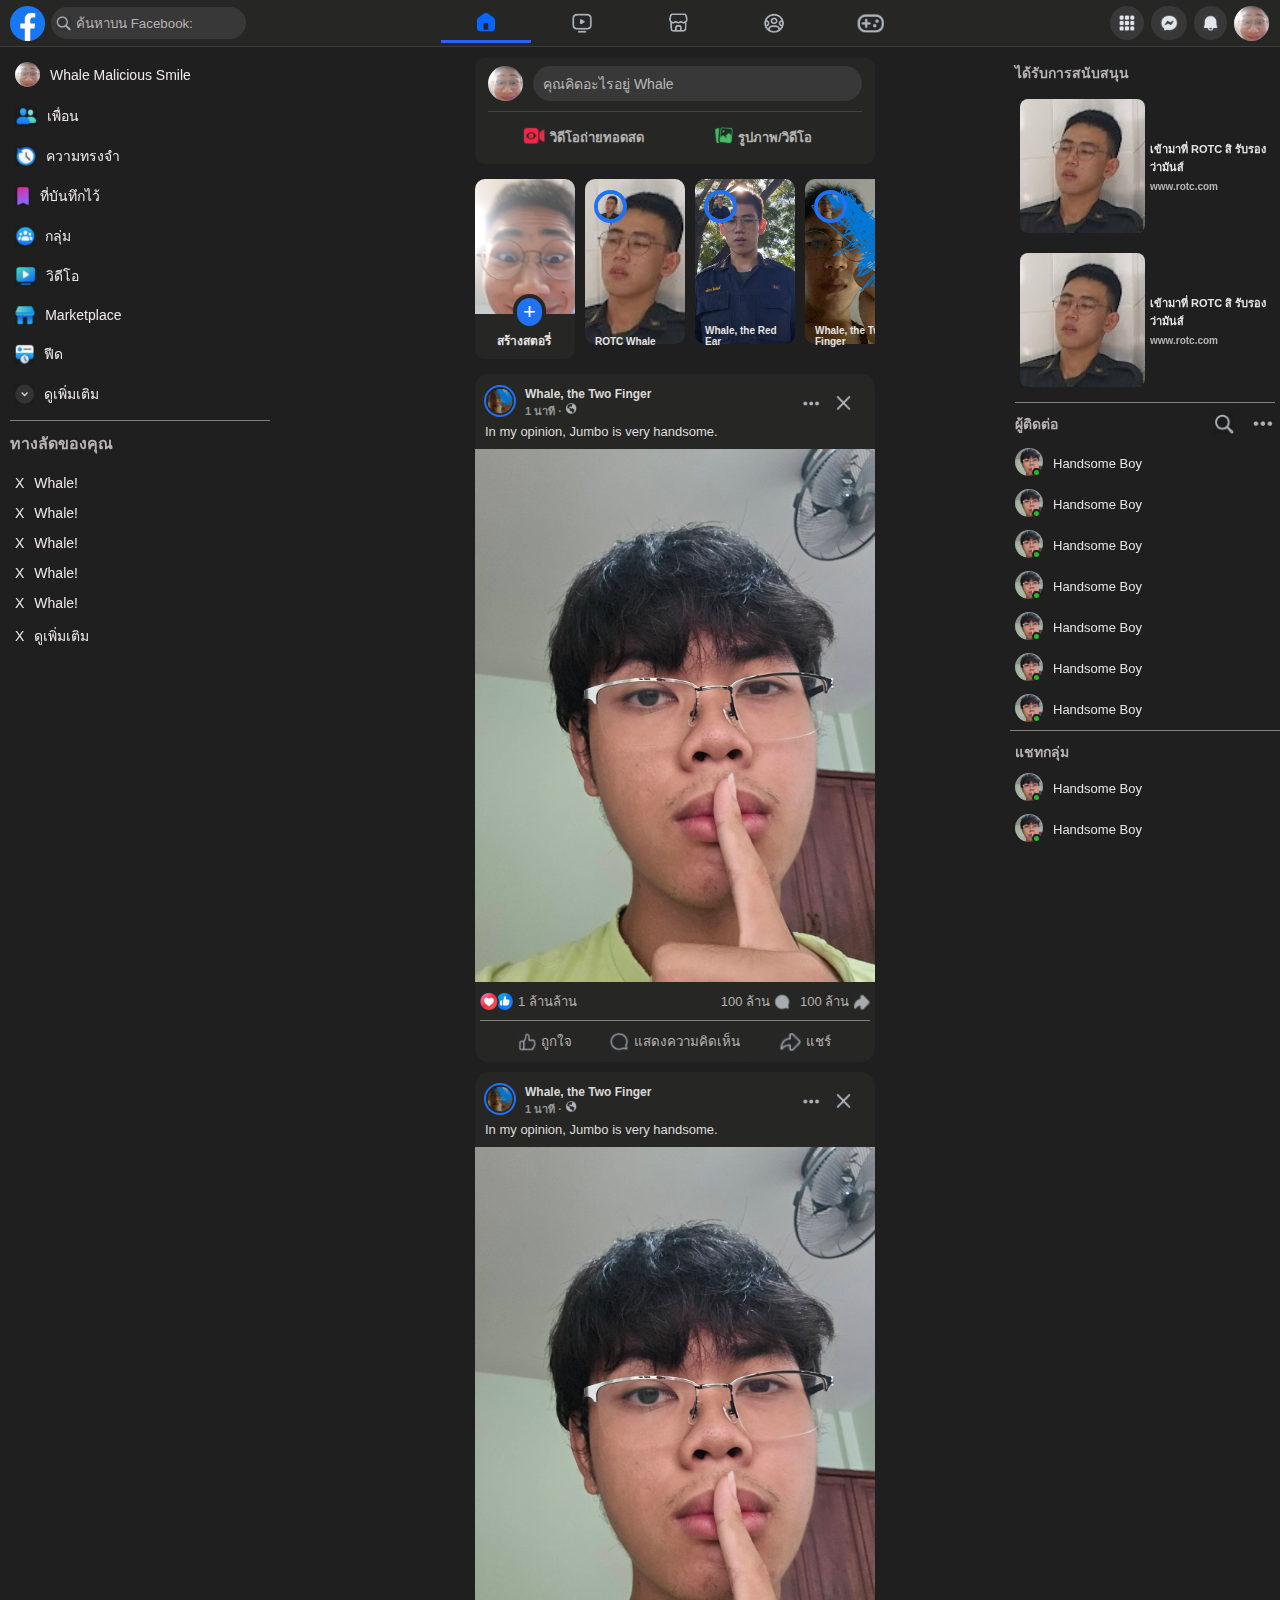
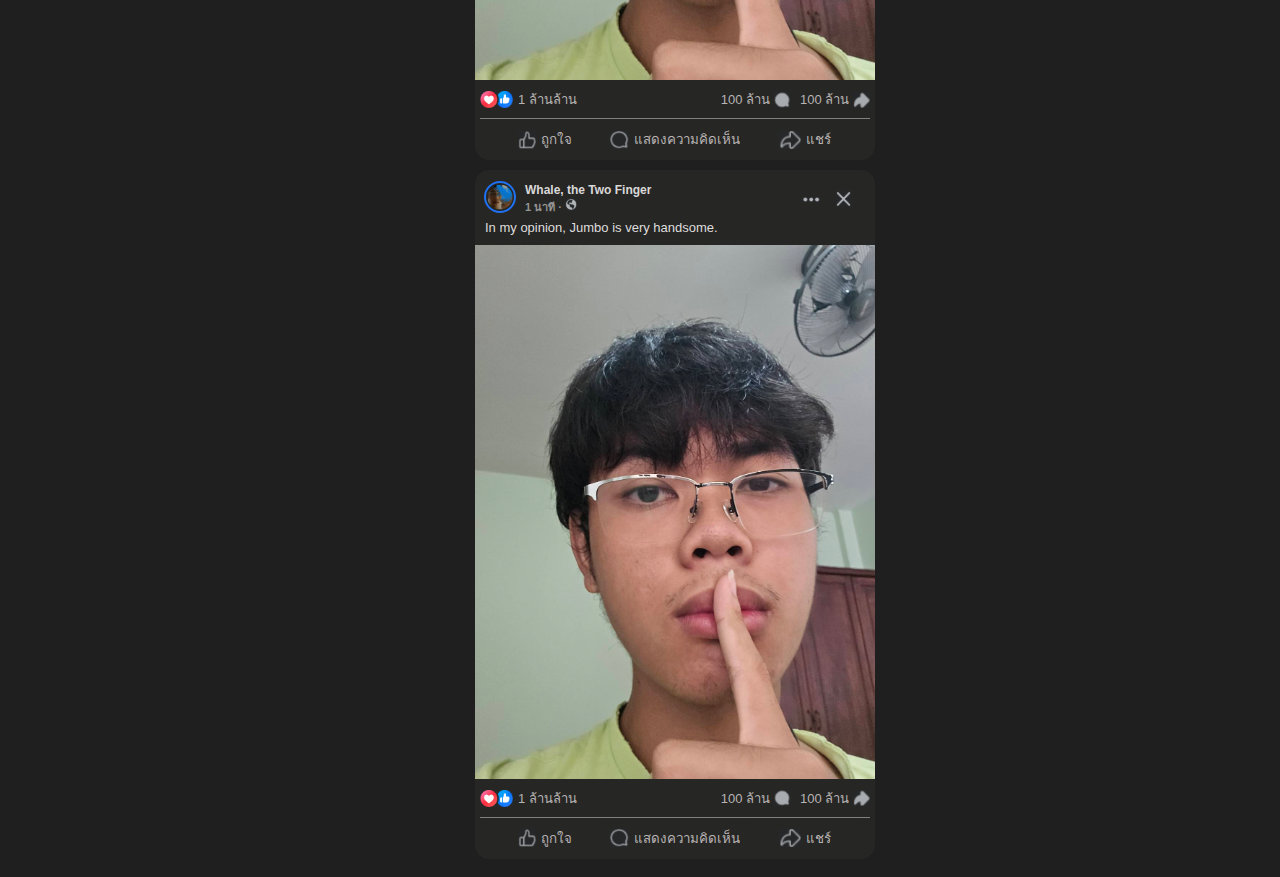
<file: Index.html>
<!DOCTYPE html>
<html>
    <head>
        <title>Facebook Clone</title>
        <meta name="description" content="facebook html, css">
        <meta name="author" content="minyulite">
        <meta name="keyword" content="Facebook Clone">
        <meta name="viewport" content="width=device-width, initial-scale=1.0">

        <link rel="stylesheet" type="text/css" href="css/header.css">
        <link rel="stylesheet" type="text/css" href="css/general.css">
        <link rel="stylesheet" type="text/css" href="css/sidebar.css">
        <link rel="stylesheet" type="text/css" href="css/content.css">
        <link rel="stylesheet" type="text/css" href="css/right-sidebar.css">
    </head>

    <body>
        <header class="header">
            <div class="header-left-section">
                <img class="facebook-logo" src="Img/Logo/Facebook_Logo_(2019).png"/>
                <div>
                    <img src="Img/Icon/search.png">
                    <input class="search-bar" type="text" placeholder="ค้นหาบน Facebook:">
                </div>
            </div>

            <div class="header-middle-section">
               <div class="home-page"><img src="Img/Icon/home.png"></div>
               <div><img src="Img/Icon/reel.png"></div>
               <div><img src="Img/Icon/market.png"></div>
               <div><img src="Img/Icon/group.png"></div>
               <div><img src="Img/Icon/game.png"></div>
            </div>

            <div class="header-right-section">
                <button><img src="Img/Icon/apps.png"></button>
                <button><img src="Img/Icon/message.png"></button>
                <button><img src="Img/Icon/notification.png"></button>
                <img class="profile-picture" src="Img/Profile/Whale_malicious_smile.jpg"/>
            </div>
        </header>

        <nav class="sidebar">
            <div class="top-section-sidebar">
                <div class="sidebar-link">
                    <img class="sidebar-link-logo sidebar-profile-picture" src="Img/Profile/Whale_malicious_smile.jpg">
                    <div>Whale Malicious Smile</div>
                </div>
                <div class="sidebar-link">
                    <img class="sidebar-link-logo" src="Img/Icon/friends.png">
                    <div>เพื่อน</div>
                </div>
                <div class="sidebar-link">
                    <img class="sidebar-link-logo" src="Img/Icon/memory.png">
                    <div>ความทรงจำ</div>
                </div>
                <div class="sidebar-link">
                    <img class="sidebar-link-logo" src="Img/Icon/saved.png">
                    <div>ที่บันทึกไว้</div>
                </div>
                <div class="sidebar-link">
                    <img class="sidebar-link-logo" src="Img/Icon/group_color.png">
                    <div>กลุ่ม</div>
                </div>
                <div class="sidebar-link">
                    <img class="sidebar-link-logo" src="Img/Icon/video.png">
                    <div>วิดีโอ</div>
                </div>
                <div class="sidebar-link">
                    <img class="sidebar-link-logo" src="Img/Icon/marketplace.png">
                    <div>Marketplace</div>
                </div>
                <div class="sidebar-link">
                    <img class="sidebar-link-logo" src="Img/Icon/feeds.png">
                    <div>ฟีด</div>
                </div>
                <div class="sidebar-link">
                    <img class="sidebar-link-logo" src="Img/Icon/addition.png">
                    <div>ดูเพิ่มเติม</div>
                </div>                
            </div>

            <div class="bottom-section-sidebar">
                <div class="sidebar-topic">
                    ทางลัดของคุณ
                    <div>แก้ไข</div>
                </div>
                <div class="sidebar-link">
                    <div class="sidebar-link-logo">X</div>
                    <div>Whale!</div>
                </div>
                <div class="sidebar-link">
                    <div class="sidebar-link-logo">X</div>
                    <div>Whale!</div>
                </div>
                <div class="sidebar-link">
                    <div class="sidebar-link-logo">X</div>
                    <div>Whale!</div>
                </div>
                <div class="sidebar-link">
                    <div class="sidebar-link-logo">X</div>
                    <div>Whale!</div>
                </div>
                <div class="sidebar-link">
                    <div class="sidebar-link-logo">X</div>
                    <div>Whale!</div>
                </div>
                <div class="sidebar-link">
                    <div class="sidebar-link-logo">X</div>
                    <div>ดูเพิ่มเติม</div>
                </div>
            </div>
        </nav>

        <main>
            <div class="post">
                <div class="post-top">
                    <img class="profile-picture" src="Img/Profile/Whale_malicious_smile.jpg">
                    <input type="text" class="post-textarea" placeholder="คุณคิดอะไรอยู่ Whale">
                </div>
                <div class="post-bottom">
                    <div class="post-bottom-left">
                        <img src="Img/Icon/live.png">
                        <div>วิดีโอถ่ายทอดสด</div>
                    </div>
                    <div class="post-bottom-right">
                        <img src="Img/Icon/picture_video.png">
                        <div>รูปภาพ/วิดีโอ</div>
                    </div>
                </div>
            </div>
            <div class="stories">
                <div class="my-story">
                    <img class="story-picture" src="Img/Profile/Whale_malicious_smile.jpg">
                    <div class="my-story-background"></div>
                    <div class="create-story-text">สร้างสตอรี่</div>
                    <button class="add-my-story">+</button>
                    <!-- <img class="story-profile-picture" src="Img/Profile/Whale_malicious_smile.jpg"> -->
                </div>
                <div class="story">
                    <img class="story-picture" src="Img/Profile/Whale_mutual_friend.jpg">
                    <img class="story-profile-picture" src="Img/Profile/Whale_mutual_friend.jpg">
                    <div class="story-username">ROTC Whale</div>
                </div>
                <div class="story">
                    <img class="story-picture" src="Img/Profile/Whale_red_ear.jpg">
                    <img class="story-profile-picture" src="Img/Profile/Whale_red_ear.jpg">
                    <div class="story-username">Whale, the Red Ear</div>
                </div>
                <div class="story">
                    <img class="story-picture" src="Img/Profile/Whale_middle.jpg">
                    <img class="story-profile-picture" src="Img/Profile/Whale_middle.jpg">
                    <div class="story-username">Whale, the Two Finger</div>
                </div>
            </div>
            <div class="contents">
                <div class="content">
                    <div class="content-top">
                        <img class="content-profile-picture" src="Img/Profile/Whale_middle.jpg">
                        <div class="content-username">Whale, the Two Finger</div>
                        <div class="content-time-duration">1 นาที &middot; <img src="Img/Icon/public.png"></div>
                        <button class="content-post-setting-button"><img class="content-post-setting-image" src="Img/Icon/post_setting.png"></button>
                        <button class="content-delete-button"><img class="content-delete-image" src="Img/Icon/delete.png"></button>
                    </div>
                    <div class="content-middle">
                        <div class="content-text">In my opinion, Jumbo is very handsome.</div>
                        <img class="content-image" src="Img/Profile/handsome_boy.jpg">
                        <div class="content-like-section">
                            <div class="content-like-left-section">
                                <img class="content-like-image" src="Img/Icon/like.png">
                                <div>1 ล้านล้าน</div>
                            </div>
                            <div class="content-like-right-section">
                                <div class="content-like-right-section-sub">
                                    <div>100 ล้าน</div>
                                    <img class="content-comment-image" src="Img/Icon/comment.png">
                                </div>
                                <div class="content-like-right-section-sub">
                                    <div>100 ล้าน</div>
                                    <img class="content-comment-image" src="Img/Icon/share.png">
                                </div>
                            </div>
                        </div>
                    </div>
                    <div class="content-bottom">
                        <button><img src="Img/Icon/like_button.png"><div>ถูกใจ</div></button>
                        <button><img src="Img/Icon/comment_button.png"><div>แสดงความคิดเห็น</div></button>
                        <button><img src="Img/Icon/share_button.png"><div>แชร์</div></button>                        
                    </div>
                </div>

                <div class="content">
                    <div class="content-top">
                        <img class="content-profile-picture" src="Img/Profile/Whale_middle.jpg">
                        <div class="content-username">Whale, the Two Finger</div>
                        <div class="content-time-duration">1 นาที &middot; <img src="Img/Icon/public.png"></div>
                        <button class="content-post-setting-button"><img class="content-post-setting-image" src="Img/Icon/post_setting.png"></button>
                        <button class="content-delete-button"><img class="content-delete-image" src="Img/Icon/delete.png"></button>
                    </div>
                    <div class="content-middle">
                        <div class="content-text">In my opinion, Jumbo is very handsome.</div>
                        <img class="content-image" src="Img/Profile/handsome_boy.jpg">
                        <div class="content-like-section">
                            <div class="content-like-left-section">
                                <img class="content-like-image" src="Img/Icon/like.png">
                                <div>1 ล้านล้าน</div>
                            </div>
                            <div class="content-like-right-section">
                                <div class="content-like-right-section-sub">
                                    <div>100 ล้าน</div>
                                    <img class="content-comment-image" src="Img/Icon/comment.png">
                                </div>
                                <div class="content-like-right-section-sub">
                                    <div>100 ล้าน</div>
                                    <img class="content-comment-image" src="Img/Icon/share.png">
                                </div>
                            </div>
                        </div>
                    </div>
                    <div class="content-bottom">
                        <button><img src="Img/Icon/like_button.png"><div>ถูกใจ</div></button>
                        <button><img src="Img/Icon/comment_button.png"><div>แสดงความคิดเห็น</div></button>
                        <button><img src="Img/Icon/share_button.png"><div>แชร์</div></button>                        
                    </div>
                </div>

                <div class="content">
                    <div class="content-top">
                        <img class="content-profile-picture" src="Img/Profile/Whale_middle.jpg">
                        <div class="content-username">Whale, the Two Finger</div>
                        <div class="content-time-duration">1 นาที &middot; <img src="Img/Icon/public.png"></div>
                        <button class="content-post-setting-button"><img class="content-post-setting-image" src="Img/Icon/post_setting.png"></button>
                        <button class="content-delete-button"><img class="content-delete-image" src="Img/Icon/delete.png"></button>
                    </div>
                    <div class="content-middle">
                        <div class="content-text">In my opinion, Jumbo is very handsome.</div>
                        <img class="content-image" src="Img/Profile/handsome_boy.jpg">
                        <div class="content-like-section">
                            <div class="content-like-left-section">
                                <img class="content-like-image" src="Img/Icon/like.png">
                                <div>1 ล้านล้าน</div>
                            </div>
                            <div class="content-like-right-section">
                                <div class="content-like-right-section-sub">
                                    <div>100 ล้าน</div>
                                    <img class="content-comment-image" src="Img/Icon/comment.png">
                                </div>
                                <div class="content-like-right-section-sub">
                                    <div>100 ล้าน</div>
                                    <img class="content-comment-image" src="Img/Icon/share.png">
                                </div>
                            </div>
                        </div>
                    </div>
                    <div class="content-bottom">
                        <button><img src="Img/Icon/like_button.png"><div>ถูกใจ</div></button>
                        <button><img src="Img/Icon/comment_button.png"><div>แสดงความคิดเห็น</div></button>
                        <button><img src="Img/Icon/share_button.png"><div>แชร์</div></button>                        
                    </div>
                </div>
            </div>
        </main>

        <nav class="right-sidebar">
            <div class="right-sidebar-ads-section">
                <div class="right-sidebar-support-text">ได้รับการสนับสนุน</div>
                <div class="right-sidebar-ads">
                    <img src="Img/Profile/Whale_mutual_friend.jpg">
                    <div class="group-ads-text">
                        <div class="ads-text">เข้ามาที่ ROTC สิ รับรองว่ามันส์</div>
                        <div class="ads-website">www.rotc.com</div>
                    </div>
                </div>
                <div class="right-sidebar-ads">
                    <img src="Img/Profile/Whale_mutual_friend.jpg">
                    <div class="group-ads-text">
                        <div class="ads-text">เข้ามาที่ ROTC สิ รับรองว่ามันส์</div>
                        <div class="ads-website">www.rotc.com</div>
                    </div>
                </div>
            </div>
            <div class="right-sidebar-friends">
                <div class="right-sidebar-friends-text">
                    <div>ผู้ติดต่อ</div>
                    <div class="right-sidebar-friends-image">
                        <button class="right-sidebar-search-2-button"><img class="right-sidebar-search-2-image" src="Img/Icon/search_2.png"></button>
                        <button class="right-sidebar-post-setting-2-button"><img class="right-sidebar-post-setting-2-image" src="Img/Icon/post_setting_2.png"></button>
                    </div>
                </div>
                <div class="friend">
                    <div class="friend-profile-picture">
                        <img src="Img/Profile/handsome_boy.jpg">
                        <div class="green-circle"></div>
                    </div>
                    <div class="right-sidebar-username">Handsome Boy</div>
                </div>
                <div class="friend">
                    <div class="friend-profile-picture">
                        <img src="Img/Profile/handsome_boy.jpg">
                        <div class="green-circle"></div>
                    </div>
                    <div class="right-sidebar-username">Handsome Boy</div>
                </div>
                <div class="friend">
                    <div class="friend-profile-picture">
                        <img src="Img/Profile/handsome_boy.jpg">
                        <div class="green-circle"></div>
                    </div>
                    <div class="right-sidebar-username">Handsome Boy</div>
                </div>
                <div class="friend">
                    <div class="friend-profile-picture">
                        <img src="Img/Profile/handsome_boy.jpg">
                        <div class="green-circle"></div>
                    </div>
                    <div class="right-sidebar-username">Handsome Boy</div>
                </div>
                <div class="friend">
                    <div class="friend-profile-picture">
                        <img src="Img/Profile/handsome_boy.jpg">
                        <div class="green-circle"></div>
                    </div>
                    <div class="right-sidebar-username">Handsome Boy</div>
                </div>
                <div class="friend">
                    <div class="friend-profile-picture">
                        <img src="Img/Profile/handsome_boy.jpg">
                        <div class="green-circle"></div>
                    </div>
                    <div class="right-sidebar-username">Handsome Boy</div>
                </div>
                <div class="friend">
                    <div class="friend-profile-picture">
                        <img src="Img/Profile/handsome_boy.jpg">
                        <div class="green-circle"></div>
                    </div>
                    <div class="right-sidebar-username">Handsome Boy</div>
                </div>
            </div>
            <div class="right-sidebar-groups">
                <div class="right-sidebar-groups-text">
                    <div>แชทกลุ่ม</div>
                </div>
                <div class="group">
                    <div class="group-profile-picture">
                        <img src="Img/Profile/handsome_boy.jpg">
                        <div class="green-circle"></div>
                    </div>
                    <div class="right-sidebar-username">Handsome Boy</div>
                </div>
                <div class="group">
                    <div class="group-profile-picture">
                        <img src="Img/Profile/handsome_boy.jpg">
                        <div class="green-circle"></div>
                    </div>
                    <div class="right-sidebar-username">Handsome Boy</div>
                </div>
            </div>
        </nav>
    </body>
</html>
</file>
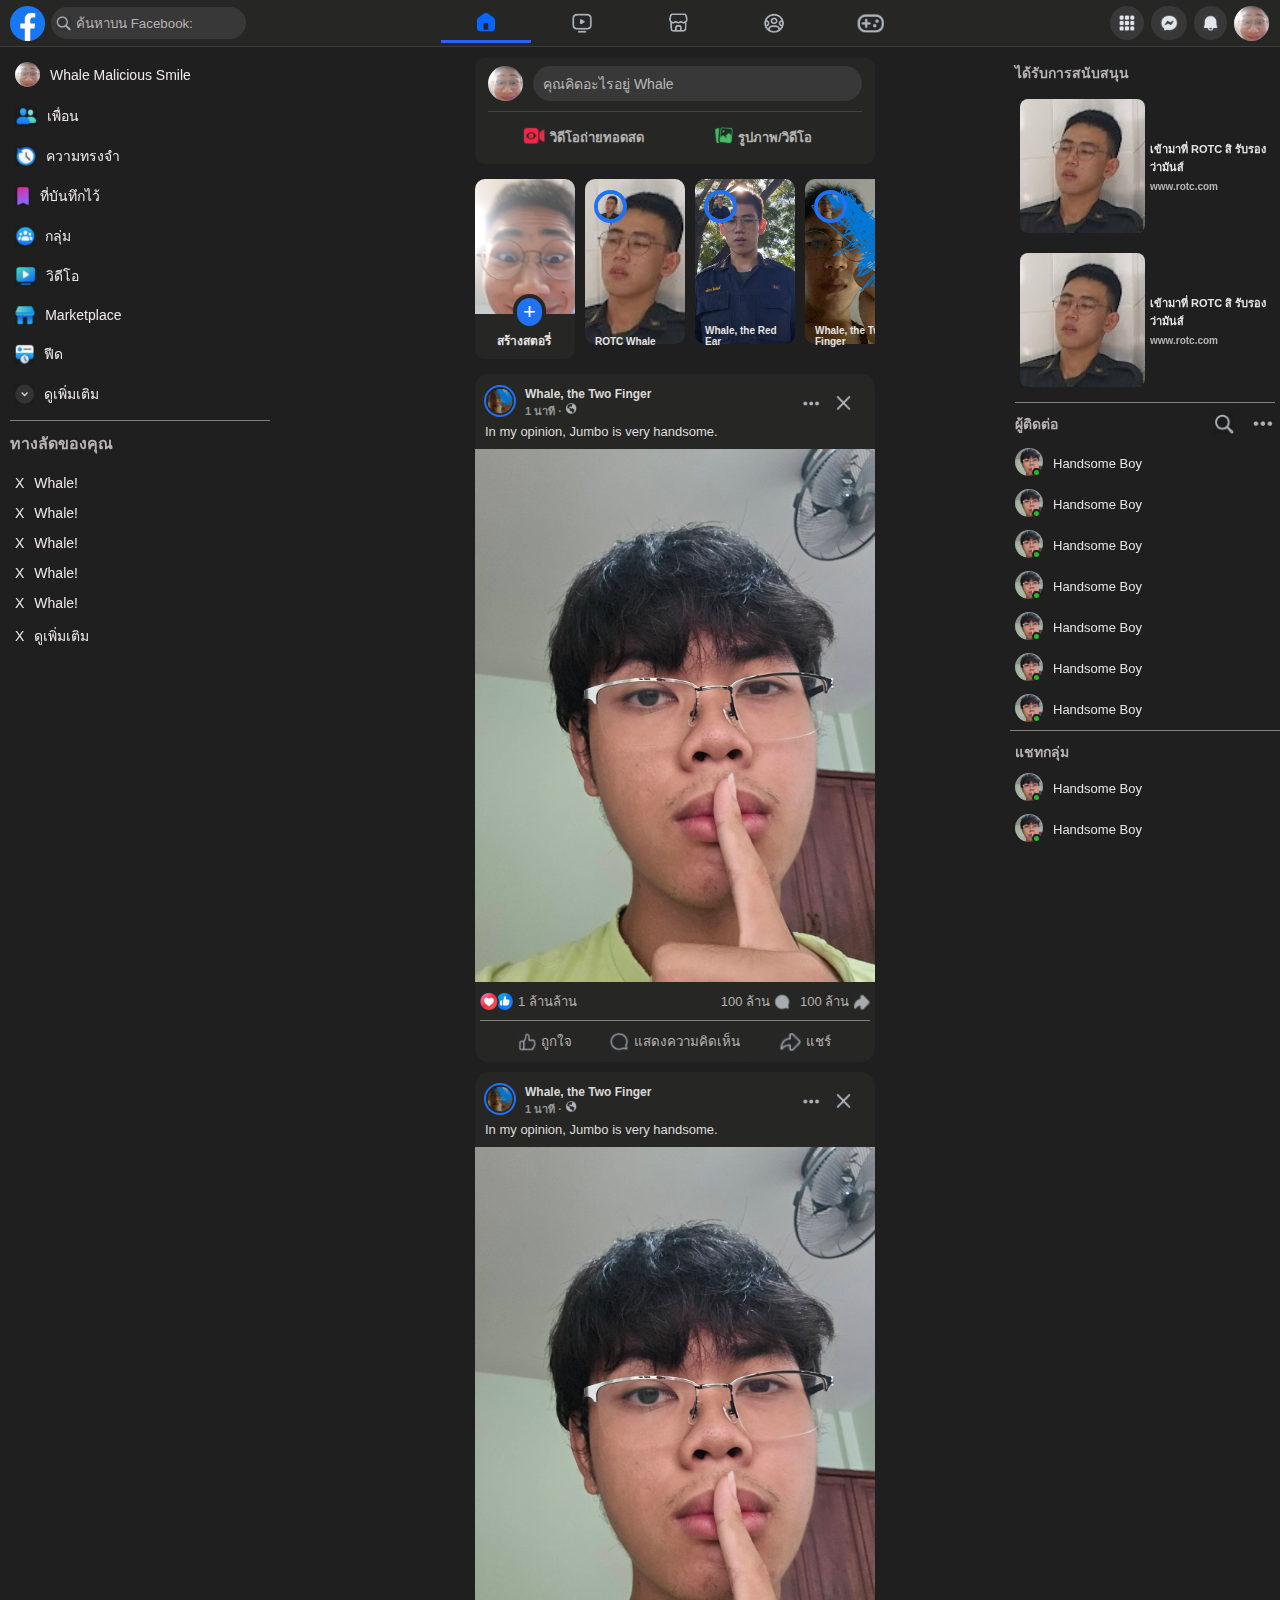
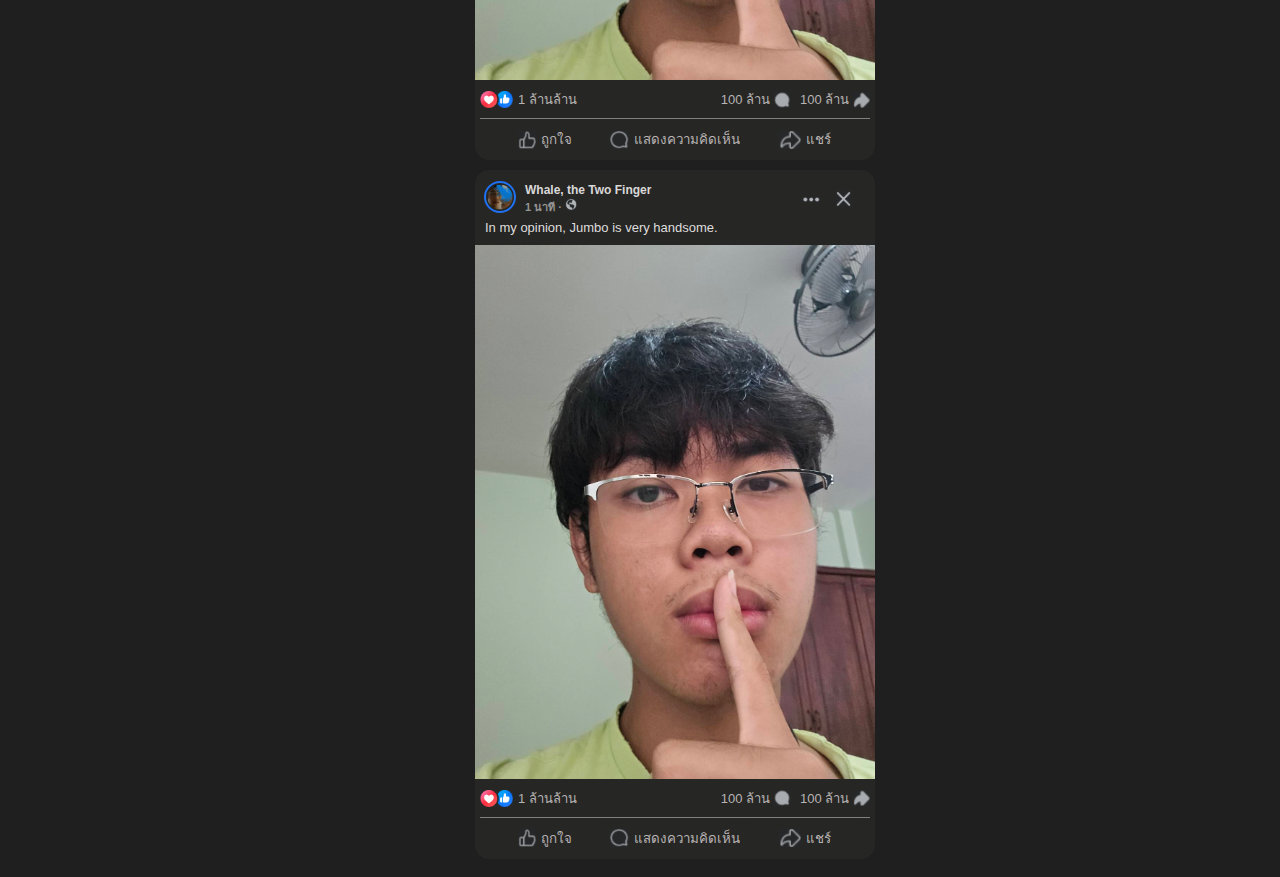
<file: index.html>
<!DOCTYPE html>
<html>
    <head>
        <title>Facebook Clone</title>
        <meta name="description" content="facebook html, css">
        <meta name="author" content="minyulite">
        <meta name="keyword" content="Facebook Clone">
        <meta name="viewport" content="width=device-width, initial-scale=1.25">
        <meta name="google-site-verification" content="m8j2HFTFI2OU3yfbB0KzSbYCcaWRMU0RnIt5TyAVNUY" />

        <link rel="stylesheet" type="text/css" href="css/header.css">
        <link rel="stylesheet" type="text/css" href="css/general.css">
        <link rel="stylesheet" type="text/css" href="css/sidebar.css">
        <link rel="stylesheet" type="text/css" href="css/content.css">
        <link rel="stylesheet" type="text/css" href="css/right-sidebar.css">
        <link rel="stylesheet" type="text/css" href="css/media-query.css">
    </head>

    <body>
        <header class="header">
            <div class="header-left-section">
                <img class="facebook-logo" src="Img/Logo/Facebook_Logo_(2019).png"/>
                <div>
                    <img src="Img/Icon/search.png">
                    <input class="search-bar" type="text" placeholder="ค้นหาบน Facebook:">
                </div>
            </div>

            <div class="header-middle-section">
               <div class="home-page"><img src="Img/Icon/home.png"></div>
               <div><img src="Img/Icon/reel.png"></div>
               <div><img src="Img/Icon/market.png"></div>
               <div><img src="Img/Icon/group.png"></div>
               <div><img src="Img/Icon/game.png"></div>
            </div>

            <div class="header-right-section">
                <button><img src="Img/Icon/apps.png"></button>
                <button><img src="Img/Icon/message.png"></button>
                <button><img src="Img/Icon/notification.png"></button>
                <img class="profile-picture" src="Img/Profile/Whale_malicious_smile.jpg"/>
            </div>
        </header>

        <nav class="sidebar">
            <div class="top-section-sidebar">
                <div class="sidebar-link">
                    <img class="sidebar-link-logo sidebar-profile-picture" src="Img/Profile/Whale_malicious_smile.jpg">
                    <div>Whale Malicious Smile</div>
                </div>
                <div class="sidebar-link">
                    <img class="sidebar-link-logo" src="Img/Icon/friends.png">
                    <div>เพื่อน</div>
                </div>
                <div class="sidebar-link">
                    <img class="sidebar-link-logo" src="Img/Icon/memory.png">
                    <div>ความทรงจำ</div>
                </div>
                <div class="sidebar-link">
                    <img class="sidebar-link-logo" src="Img/Icon/saved.png">
                    <div>ที่บันทึกไว้</div>
                </div>
                <div class="sidebar-link">
                    <img class="sidebar-link-logo" src="Img/Icon/group_color.png">
                    <div>กลุ่ม</div>
                </div>
                <div class="sidebar-link">
                    <img class="sidebar-link-logo" src="Img/Icon/video.png">
                    <div>วิดีโอ</div>
                </div>
                <div class="sidebar-link">
                    <img class="sidebar-link-logo" src="Img/Icon/marketplace.png">
                    <div>Marketplace</div>
                </div>
                <div class="sidebar-link">
                    <img class="sidebar-link-logo" src="Img/Icon/feeds.png">
                    <div>ฟีด</div>
                </div>
                <div class="sidebar-link">
                    <img class="sidebar-link-logo" src="Img/Icon/addition.png">
                    <div>ดูเพิ่มเติม</div>
                </div>                
            </div>

            <div class="bottom-section-sidebar">
                <div class="sidebar-topic">
                    ทางลัดของคุณ
                    <div>แก้ไข</div>
                </div>
                <div class="sidebar-link">
                    <div class="sidebar-link-logo">X</div>
                    <div>Whale!</div>
                </div>
                <div class="sidebar-link">
                    <div class="sidebar-link-logo">X</div>
                    <div>Whale!</div>
                </div>
                <div class="sidebar-link">
                    <div class="sidebar-link-logo">X</div>
                    <div>Whale!</div>
                </div>
                <div class="sidebar-link">
                    <div class="sidebar-link-logo">X</div>
                    <div>Whale!</div>
                </div>
                <div class="sidebar-link">
                    <div class="sidebar-link-logo">X</div>
                    <div>Whale!</div>
                </div>
                <div class="sidebar-link">
                    <div class="sidebar-link-logo">X</div>
                    <div>ดูเพิ่มเติม</div>
                </div>
            </div>
        </nav>

        <main>
            <div class="post">
                <div class="post-top">
                    <img class="profile-picture" src="Img/Profile/Whale_malicious_smile.jpg">
                    <input type="text" class="post-textarea" placeholder="คุณคิดอะไรอยู่ Whale">
                </div>
                <div class="post-bottom">
                    <div class="post-bottom-left">
                        <img src="Img/Icon/live.png">
                        <div>วิดีโอถ่ายทอดสด</div>
                    </div>
                    <div class="post-bottom-right">
                        <img src="Img/Icon/picture_video.png">
                        <div>รูปภาพ/วิดีโอ</div>
                    </div>
                </div>
            </div>
            <div class="stories">
                <div class="my-story">
                    <img class="story-picture" src="Img/Profile/Whale_malicious_smile.jpg">
                    <div class="my-story-background"></div>
                    <div class="create-story-text">สร้างสตอรี่</div>
                    <button class="add-my-story">+</button>
                    <!-- <img class="story-profile-picture" src="Img/Profile/Whale_malicious_smile.jpg">asdfasdf -->
                </div>
                <div class="story">
                    <img class="story-picture" src="Img/Profile/Whale_mutual_friend.jpg">
                    <img class="story-profile-picture" src="Img/Profile/Whale_mutual_friend.jpg">
                    <div class="story-username">ROTC Whale</div>
                </div>
                <div class="story">
                    <img class="story-picture" src="Img/Profile/Whale_red_ear.jpg">
                    <img class="story-profile-picture" src="Img/Profile/Whale_red_ear.jpg">
                    <div class="story-username">Whale, the Red Ear</div>
                </div>
                <div class="story">
                    <img class="story-picture" src="Img/Profile/Whale_middle.jpg">
                    <img class="story-profile-picture" src="Img/Profile/Whale_middle.jpg">
                    <div class="story-username">Whale, the Two Finger</div>
                </div>
            </div>
            <div class="contents">
                <div class="content">
                    <div class="content-top">
                        <img class="content-profile-picture" src="Img/Profile/Whale_middle.jpg">
                        <div class="content-username">Whale, the Two Finger</div>
                        <div class="content-time-duration">1 นาที &middot; <img src="Img/Icon/public.png"></div>
                        <button class="content-post-setting-button"><img class="content-post-setting-image" src="Img/Icon/post_setting.png"></button>
                        <button class="content-delete-button"><img class="content-delete-image" src="Img/Icon/delete.png"></button>
                    </div>
                    <div class="content-middle">
                        <div class="content-text">In my opinion, Jumbo is very handsome.</div>
                        <img class="content-image" src="Img/Profile/handsome_boy.jpg">
                        <div class="content-like-section">
                            <div class="content-like-left-section">
                                <img class="content-like-image" src="Img/Icon/like.png">
                                <div>1 ล้านล้าน</div>
                            </div>
                            <div class="content-like-right-section">
                                <div class="content-like-right-section-sub">
                                    <div>100 ล้าน</div>
                                    <img class="content-comment-image" src="Img/Icon/comment.png">
                                </div>
                                <div class="content-like-right-section-sub">
                                    <div>100 ล้าน</div>
                                    <img class="content-comment-image" src="Img/Icon/share.png">
                                </div>
                            </div>
                        </div>
                    </div>
                    <div class="content-bottom">
                        <button><img src="Img/Icon/like_button.png"><div>ถูกใจ</div></button>
                        <button><img src="Img/Icon/comment_button.png"><div>แสดงความคิดเห็น</div></button>
                        <button><img src="Img/Icon/share_button.png"><div>แชร์</div></button>                        
                    </div>
                </div>

                <div class="content">
                    <div class="content-top">
                        <img class="content-profile-picture" src="Img/Profile/Whale_middle.jpg">
                        <div class="content-username">Whale, the Two Finger</div>
                        <div class="content-time-duration">1 นาที &middot; <img src="Img/Icon/public.png"></div>
                        <button class="content-post-setting-button"><img class="content-post-setting-image" src="Img/Icon/post_setting.png"></button>
                        <button class="content-delete-button"><img class="content-delete-image" src="Img/Icon/delete.png"></button>
                    </div>
                    <div class="content-middle">
                        <div class="content-text">In my opinion, Jumbo is very handsome.</div>
                        <img class="content-image" src="Img/Profile/handsome_boy.jpg">
                        <div class="content-like-section">
                            <div class="content-like-left-section">
                                <img class="content-like-image" src="Img/Icon/like.png">
                                <div>1 ล้านล้าน</div>
                            </div>
                            <div class="content-like-right-section">
                                <div class="content-like-right-section-sub">
                                    <div>100 ล้าน</div>
                                    <img class="content-comment-image" src="Img/Icon/comment.png">
                                </div>
                                <div class="content-like-right-section-sub">
                                    <div>100 ล้าน</div>
                                    <img class="content-comment-image" src="Img/Icon/share.png">
                                </div>
                            </div>
                        </div>
                    </div>
                    <div class="content-bottom">
                        <button><img src="Img/Icon/like_button.png"><div>ถูกใจ</div></button>
                        <button><img src="Img/Icon/comment_button.png"><div>แสดงความคิดเห็น</div></button>
                        <button><img src="Img/Icon/share_button.png"><div>แชร์</div></button>                        
                    </div>
                </div>

                <div class="content">
                    <div class="content-top">
                        <img class="content-profile-picture" src="Img/Profile/Whale_middle.jpg">
                        <div class="content-username">Whale, the Two Finger</div>
                        <div class="content-time-duration">1 นาที &middot; <img src="Img/Icon/public.png"></div>
                        <button class="content-post-setting-button"><img class="content-post-setting-image" src="Img/Icon/post_setting.png"></button>
                        <button class="content-delete-button"><img class="content-delete-image" src="Img/Icon/delete.png"></button>
                    </div>
                    <div class="content-middle">
                        <div class="content-text">In my opinion, Jumbo is very handsome.</div>
                        <img class="content-image" src="Img/Profile/handsome_boy.jpg">
                        <div class="content-like-section">
                            <div class="content-like-left-section">
                                <img class="content-like-image" src="Img/Icon/like.png">
                                <div>1 ล้านล้าน</div>
                            </div>
                            <div class="content-like-right-section">
                                <div class="content-like-right-section-sub">
                                    <div>100 ล้าน</div>
                                    <img class="content-comment-image" src="Img/Icon/comment.png">
                                </div>
                                <div class="content-like-right-section-sub">
                                    <div>100 ล้าน</div>
                                    <img class="content-comment-image" src="Img/Icon/share.png">
                                </div>
                            </div>
                        </div>
                    </div>
                    <div class="content-bottom">
                        <button><img src="Img/Icon/like_button.png"><div>ถูกใจ</div></button>
                        <button><img src="Img/Icon/comment_button.png"><div>แสดงความคิดเห็น</div></button>
                        <button><img src="Img/Icon/share_button.png"><div>แชร์</div></button>                        
                    </div>
                </div>
            </div>
        </main>

        <nav class="right-sidebar">
            <div class="right-sidebar-ads-section">
                <div class="right-sidebar-support-text">ได้รับการสนับสนุน</div>
                <div class="right-sidebar-ads">
                    <img src="Img/Profile/Whale_mutual_friend.jpg">
                    <div class="group-ads-text">
                        <div class="ads-text">เข้ามาที่ ROTC สิ รับรองว่ามันส์</div>
                        <div class="ads-website">www.rotc.com</div>
                    </div>
                </div>
                <div class="right-sidebar-ads">
                    <img src="Img/Profile/Whale_mutual_friend.jpg">
                    <div class="group-ads-text">
                        <div class="ads-text">เข้ามาที่ ROTC สิ รับรองว่ามันส์</div>
                        <div class="ads-website">www.rotc.com</div>
                    </div>
                </div>
            </div>
            <div class="right-sidebar-friends">
                <div class="right-sidebar-friends-text">
                    <div>ผู้ติดต่อ</div>
                    <div class="right-sidebar-friends-image">
                        <button class="right-sidebar-search-2-button"><img class="right-sidebar-search-2-image" src="Img/Icon/search_2.png"></button>
                        <button class="right-sidebar-post-setting-2-button"><img class="right-sidebar-post-setting-2-image" src="Img/Icon/post_setting_2.png"></button>
                    </div>
                </div>
                <div class="friend">
                    <div class="friend-profile-picture">
                        <img src="Img/Profile/handsome_boy.jpg">
                        <div class="green-circle"></div>
                    </div>
                    <div class="right-sidebar-username">Handsome Boy</div>
                </div>
                <div class="friend">
                    <div class="friend-profile-picture">
                        <img src="Img/Profile/handsome_boy.jpg">
                        <div class="green-circle"></div>
                    </div>
                    <div class="right-sidebar-username">Handsome Boy</div>
                </div>
                <div class="friend">
                    <div class="friend-profile-picture">
                        <img src="Img/Profile/handsome_boy.jpg">
                        <div class="green-circle"></div>
                    </div>
                    <div class="right-sidebar-username">Handsome Boy</div>
                </div>
                <div class="friend">
                    <div class="friend-profile-picture">
                        <img src="Img/Profile/handsome_boy.jpg">
                        <div class="green-circle"></div>
                    </div>
                    <div class="right-sidebar-username">Handsome Boy</div>
                </div>
                <div class="friend">
                    <div class="friend-profile-picture">
                        <img src="Img/Profile/handsome_boy.jpg">
                        <div class="green-circle"></div>
                    </div>
                    <div class="right-sidebar-username">Handsome Boy</div>
                </div>
                <div class="friend">
                    <div class="friend-profile-picture">
                        <img src="Img/Profile/handsome_boy.jpg">
                        <div class="green-circle"></div>
                    </div>
                    <div class="right-sidebar-username">Handsome Boy</div>
                </div>
                <div class="friend">
                    <div class="friend-profile-picture">
                        <img src="Img/Profile/handsome_boy.jpg">
                        <div class="green-circle"></div>
                    </div>
                    <div class="right-sidebar-username">Handsome Boy</div>
                </div>
            </div>
            <div class="right-sidebar-groups">
                <div class="right-sidebar-groups-text">
                    <div>แชทกลุ่ม</div>
                </div>
                <div class="group">
                    <div class="group-profile-picture">
                        <img src="Img/Profile/handsome_boy.jpg">
                        <div class="green-circle"></div>
                    </div>
                    <div class="right-sidebar-username">Handsome Boy</div>
                </div>
                <div class="group">
                    <div class="group-profile-picture">
                        <img src="Img/Profile/handsome_boy.jpg">
                        <div class="green-circle"></div>
                    </div>
                    <div class="right-sidebar-username">Handsome Boy</div>
                </div>
            </div>
        </nav>
    </body>
</html>
</file>
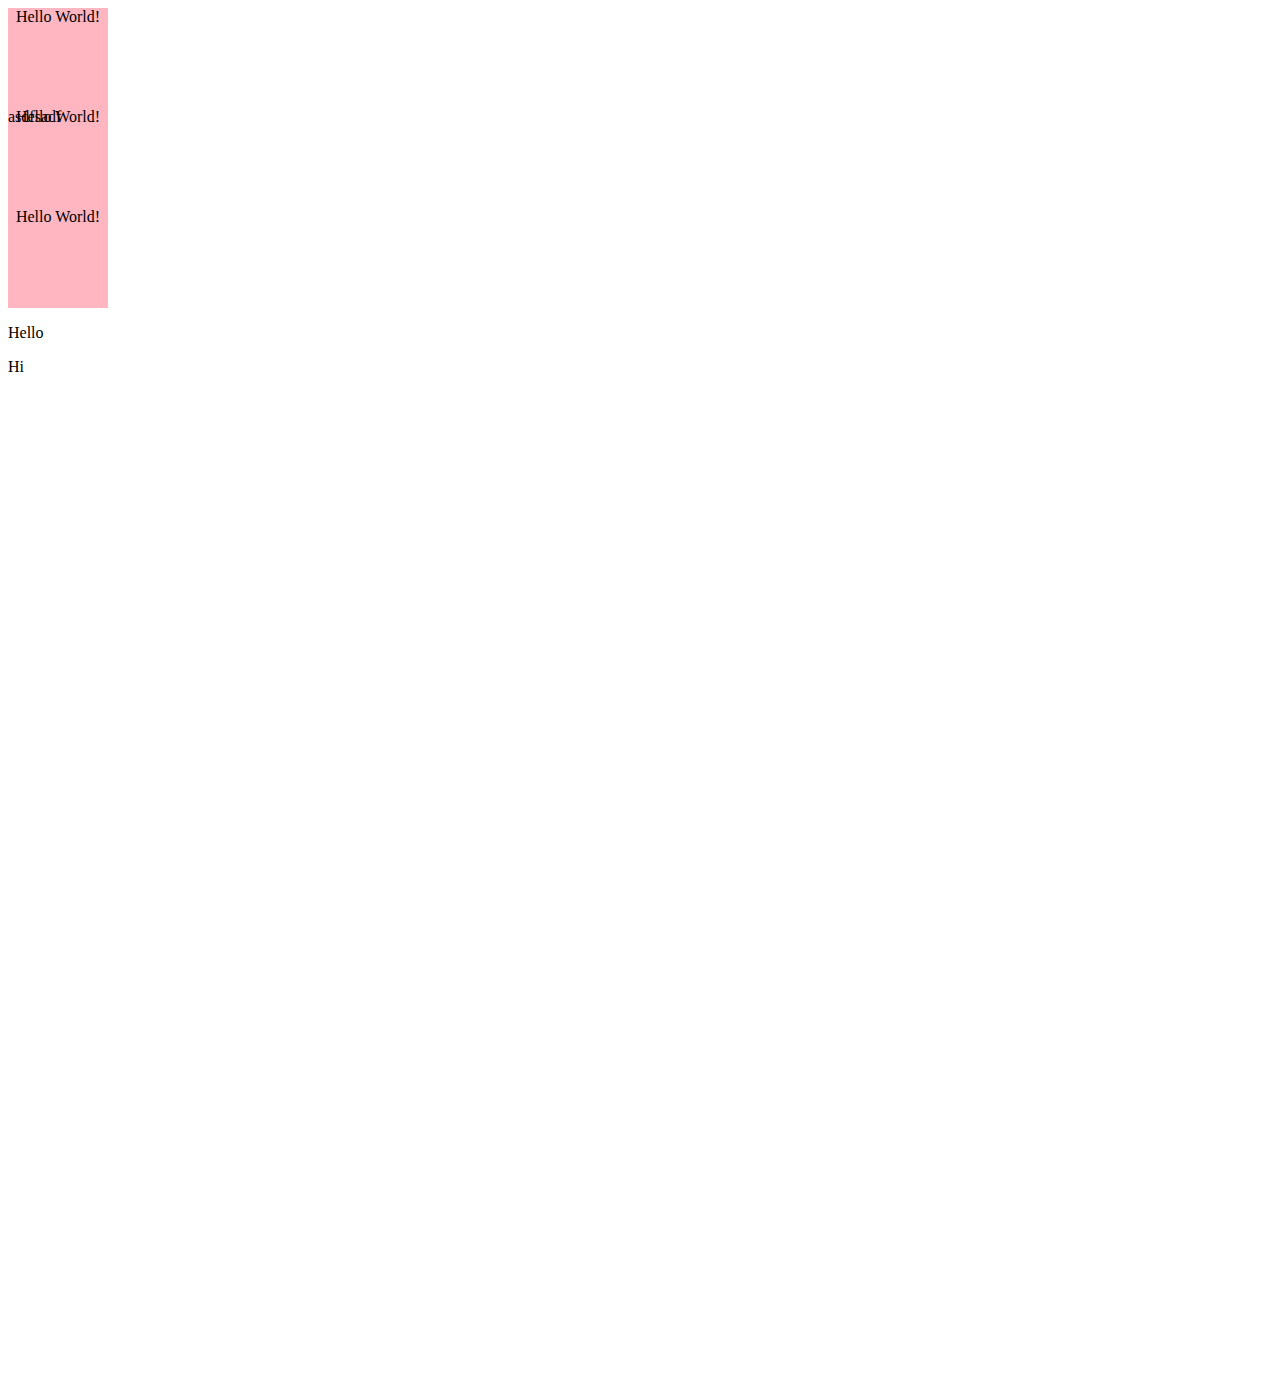
<file: scrollbar-practice.html>
<!DOCTYPE html>
<html>
    <head>
        <title>Scrollbar practice</title>
        <meta name="viewport" content="width=device-width, initial-scale=1.0" />
        <meta charset="utf-8">
        <style>
            body {
                padding-bottom: 1000px;
            }
            .horizontal-scrollbar {
                width: 100px;
                height: 300px;
                background-color: lightblue;
                /* white-space: nowrap; */
                overflow: auto;
                position: relative;
            }
            .box {
                width: 100px;
                height: 100px;
                background-color: lightpink;
                display: inline-block;
                text-align: center;
            }
        </style>
    </head>
    <body>
        <div class="horizontal-scrollbar">
            <div style="
                position: absolute;
                top: 100px;
            ">asdfsadf</div>
            <div class="box">
                Hello World!
            </div>
            <div class="box">
                Hello World!
            </div>
            <div class="box">
                Hello World!
            </div>
            <div class="box">
                Hello World!
            </div>
            <div class="box">
                Hello World!
            </div>
            <div class="box">
                Hello World!
            </div>
            <div class="box">
                Hello World!
            </div>
            <div class="box">
                Hello World!
            </div>
            <div class="box">
                Hello World!
            </div>
            <div class="box">
                Hello World!
            </div>
            <div class="box">
                Hello World!
            </div>
            <div class="box">
                Hello World!
            </div>
            <div class="box">
                Hello World!
            </div>
            <div class="box">
                Hello World!
            </div>
            <div class="box">
                Hello World!
            </div>
            <div class="box">
                Hello World!
            </div>
            <div class="box">
                Hello World!
            </div>
            <div class="box">
                Hello World!
            </div>
            <div class="box">
                Hello World!
            </div>
            <div class="box">
                Hello World!
            </div>
            <div class="box">
                Hello World!
            </div>
            <div class="box">
                Hello World!
            </div>
            <div class="box">
                Hello World!
            </div>
            <div class="box">
                Hello World!
            </div>
        </div>

        <p>Hello</p>
        <p>Hi</p>
    </body>
</html>
</file>
<file: css/header.css>
.header {
    position: fixed;
    top: 0;
    left: 0;
    right: 0;
    height: 46px;
    border-bottom: 1px solid rgb(61, 61, 61);
    background-color: var(--header-background-color);
    display: flex;
    justify-content: space-between;
    z-index: 100;
}

.header-left-section {
    /* background-color: lightblue; */
    display: flex;
    align-items: center;
    column-gap: 6px;
}

.header-middle-section {
    /* background-color: lightpink; */
    width: 480px;
    display: flex;
    /* justify-content: space-between; */
}

.header-right-section {
    color: white;
    /* background-color: lightblue; */
    display: flex;
    /* justify-content: right; */
    align-items: center;
    width: 170px;
    column-gap: 7px;
}

.header-right-section button, .header-right-section img {
    cursor: pointer;
}

.header-right-section button:hover, .header-right-section > img:hover {
    opacity: 0.9;
}

.header-middle-section img {
    height: 20px;
}

.facebook-logo {
    padding: 0 0 0 10px;
    height: 35px;
    cursor: pointer;
    /* border: 1px solid red; */
}

.search-bar {
    color: rgb(228, 228, 228);
    background-color: var(--search-bar-background-color);
    height: 32px;
    width: 170px;
    border-radius: 16px;
    border: none;
    padding: 0 0 0 25px;
}

.search-bar::placeholder {
    color: rgb(184, 179, 179);
}

.header-right-section button {
    color: rgb(208, 205, 205);
    background-color: var(--search-bar-background-color);
    font-size: 20px;
    border-radius: 20px;
    padding: 9px 9px 9px 9px;
    border: none;
}

.profile-picture {
    width: 35px;
    height: 35px;
    object-fit: cover;
    border-radius: 17.5px;
    margin: 0 10px 0 0;
}

.header-middle-section div {
    /* border: 1px solid black; */
    /* color: rgb(208, 205, 205); */
    display: flex;
    align-items: center;
    flex: 1;
    justify-content: center;
    margin: 3px;
    border-radius: 7px;
    transition: background-color 0.1s;
    cursor: pointer;
}

.header-middle-section div:hover {
    background-color: rgb(59, 58, 58);
}

.header-middle-section .home-page:hover {
    background-color: var(--header-background-color);
}

.header-middle-section .home-page {
    border-radius: 0px;
    border-bottom : 3px solid rgb(47, 97, 247);
}

.header-right-section button {
    display: flex;
    align-items: center;
}

.header-right-section button img {
    height: 16px;
}

.header-left-section div img {
    height: 15px;
    position: absolute;
    top: 9px;
    left: 5px;
}

.header-left-section div {
    position: relative;
}
</file>
<file: css/general.css>
:root {
    --header-background-color: #262624;
    --body-background-color: #1f1f1f;
    --search-bar-background-color: #383838;
}

* {
    font-family: arial;
}

body {
    background: var(--body-background-color);
    /* padding: 50px 0px 1000px 300px; */
}
</file>
<file: css/sidebar.css>
.sidebar {
    position : fixed;
    top: 47px;
    left: 0;
    bottom: 0;
    width: 270px;
    /* border-right: 1px solid red; */
    overflow: auto;
    scrollbar-color: transparent transparent;
    /* background-color: lightblue; */
    /* display: flex; */
    /* flex-direction: column; */
}

.sidebar:hover {
    scrollbar-color: rgb(149, 147, 147, 0.6) transparent;
}

.top-section-sidebar {
    margin: 10px 0 0 10px;
    padding: 0 0 10px 0;
    /* background-color: lightblue; */
    display: flex;
    flex-direction: column;
    gap: 8px;
    border-bottom: 1px solid gray;
}

.sidebar-link {
    color: rgb(240, 233, 233);
    font-size: 14px;
    display: flex;
    padding: 5px 5px 5px 5px;
    border-radius: 7px;
    cursor: pointer;
    display: flex;
    align-items: center;
}

.sidebar-link:hover {
    background-color: rgb(59, 58, 58);
}

.sidebar-link-logo {
    margin-right: 10px;
}

.sidebar-topic {
    font-weight: bold;
    color: rgb(184, 178, 178);
    position: relative;
    /* margin: 10px 8px 10px 15px; */
    margin: 0 8px 10px 0;
}

.sidebar-topic div {
    font-size: 12px;
    color: rgb(14, 146, 240);
    position: absolute;
    right: 0;
    top: 2px;
    opacity: 0;
    cursor: pointer;
    /* transition: opacity 0.15s; */
}

.bottom-section-sidebar {
    margin: 10px 0 0 10px;
    margin: 10px 0 0 10px;
    padding: 0 0 10px 0;
    /* background-color: lightblue; */
    display: flex;
    flex-direction: column;
    gap: 4px;
}

.bottom-section-sidebar:hover div {
    opacity: 1;
}

.sidebar-link img {
    height: 20px;
}

.sidebar-link .sidebar-profile-picture {
    width: 25px;
    height: 25px;
    object-fit: cover;
    border-radius: 12.5px;
}
</file>
<file: css/content.css>
.post {
    --pd-left-right: 13px;
    --pd-top-bottom: 8px;
    background: var(--header-background-color);
    width: calc(400px - 2 * var(--pd-left-right));
    height: 90px;
    border-radius: 9px;
    padding: var(--pd-top-bottom) var(--pd-left-right) var(--pd-top-bottom) var(--pd-left-right);   
}

.post-top {
    display: flex;
    border-bottom: 1px solid rgb(67, 67, 67);
    padding: 0 0 10px 0;
}

.post-textarea {
    flex: 1;
    background-color: var(--search-bar-background-color);
    border: none;
    border-radius: 18px;
    color: rgb(181, 179, 179);
    padding: 0 0 0 10px;
    font-size: 14px;
}

.post-textarea::placeholder {
    color: rgb(185, 185, 185);
}

.post-textarea:focus {
    outline: none;
}

.stories {
    width: 400px;
    height: 180px;
    display: flex;
    column-gap : 10px;
    overflow-x: auto;
    overflow-y: hidden;
    scrollbar-color: transparent transparent;
    flex-wrap: nowrap;
}

.stories:hover {
    scrollbar-color: rgb(149, 147, 147, 0.6) transparent;
}

.contents {
    width: 400px;
}

.post, .stories, .contents {
    margin: 0 0 0 70px;
    /* border: 1px solid red; */
}

.story, .my-story {
    /* border: 1px solid blue; */
    width: 100px;
    flex-shrink: 0;
    position: relative;
    cursor: pointer;
}

main {
    padding: 50px 0 0 0;
    display: flex;
    flex-direction: column;
    align-items: center;
    row-gap: 15px;
}

.post-bottom-left {
    display: flex;
}

.post-bottom {
    display: flex;
    margin: 5px 0 0 0;
    /* padding: 10px 0 10px 0; */
    /* border: 1px solid blue; */
}

.post-bottom-left img, .post-bottom-right img {
    height: 17px;
    margin: 0 5px 0 0;
}

.post-bottom-left, .post-bottom-right {
    color: rgb(181, 179, 179);
    font-weight: bold;
    font-size: 13px;
    padding: 10px 35px 10px 35px;
    /* border: 1px solid blue; */
    border-radius: 9px;
}

.post-bottom-left:hover, .post-bottom-right:hover {
    background-color: rgb(59, 58, 58);
}

.post-bottom-right {
    display: flex;
}

.story-picture {
    width: 100px;
    height: 165px;
    object-fit: cover;
    border-radius: 10px;
}

.story-profile-picture {
    --width-and-height: 25px;
    height: var(--width-and-height);
    width: var(--width-and-height);
    object-fit: cover;
    border-radius: calc((var(--width-and-height) + 8px) / 2);
    position: absolute;
    left: 9px;
    top: 11px;
    border: 4px solid rgb(32, 113, 244);
}

.story-username {
    position: absolute;
    left: 10px;
    bottom: 12px;
    font-size: 10px;
    font-weight: bold;
    color: rgb(229, 227, 227);
}

.my-story-background {
    background-color: var(--header-background-color);
    position: absolute;
    bottom: 0;
    left: 0;
    right: 0;
    height: 45px;
    border-bottom-left-radius: 10px;
    border-bottom-right-radius: 10px;
}

.create-story-text {
    position: absolute;
    bottom: 9px;
    left: 22px;
    color: rgb(229, 227, 227);
    font-size: 12px;
    font-weight: bold;
}

.add-my-story {
    position: absolute;
    font-size: 22px;
    bottom: 29px;
    left: 38px;
    border-radius: 25px;
    background-color: rgb(32, 113, 244);
    color: white;
    border: 4px solid var(--header-background-color);
    cursor: pointer;
}

.content {
    /* height: 300px; */
    background: var(--header-background-color);
    border-radius: 14px;
    margin-bottom: 10px;
}

.content-top {
    position: relative;
    height: 40px;
}

.content-profile-picture {
    --width-and-height: 25px;
    height: var(--width-and-height);
    width: var(--width-and-height);
    object-fit: cover;
    border-radius: calc((var(--width-and-height) + 8px) / 2);
    position: absolute;
    left: 9px;
    top: 11px;
    padding: 1.5px;
    border: 2px solid rgb(32, 113, 244);
}

.content-username {
    position: absolute;
    left: 50px;
    top: 13px;
    font-size: 12px;
    font-weight: bold;
    color: rgb(218, 217, 217);
}

.content-time-duration {
    position: absolute;
    left: 50px;
    top: 28px;
    font-size: 11px;
    font-weight: bold;
    color: rgb(148, 148, 148);   
}

.content-time-duration img {
    height: 11px;
    position: absolute;
    top: 1px;
    left: 40px;
}

.content-post-setting-image {
    height: 5px;
    padding-bottom: 3px;
}

.content-delete-image {
    height: 15px;
    width: 15px;
    padding: 1px;
}

.content-post-setting-button {
    background: var(--header-background-color);
    position: absolute;
    top: 15px;
    right: 49px;
    border: none;
    padding-top: 8px;
    padding-bottom: 5px;
    border-radius: 20px;
    transition: background-color 0.15s;
    cursor: pointer;
}

.content-delete-button {
    background: var(--header-background-color);
    top: 14px;
    right: 17px;
    position: absolute;
    border: none;
    padding-top: 6px;
    padding-bottom: 3px;
    border-radius: 30px;
    transition: background-color 0.15s;
    cursor: pointer;
}

.content-post-setting-button:hover, .content-delete-button:hover {
    background: rgba(84, 84, 84, 0.7);
}

.content-image {
    width: 400px;
    object-fit: cover;
}

.content-text {
    font-size: 13px;
    color: rgb(223, 221, 221);
    margin: 10px 0 10px 10px;
}

.content-like-image {
    height: 17px;
}

.content-like-section {
    margin: 5px 5px 0 5px;
    padding-bottom: 8px;
    display: flex;
    color: rgb(184, 179, 179);
    font-size: 13px;
    border-bottom: 1px solid gray;
    justify-content: space-between;
}

.content-like-left-section, .content-like-right-section {
    display: flex;
    align-items: center;
}

.content-like-left-section {
    column-gap: 5px;
}

.content-like-right-section {
    column-gap: 10px;
}

.content-comment-image {
    height: 16px;
}

.content-like-right-section-sub {
    display: flex;
    align-items: center;
    column-gap: 4px;
}

.content-bottom {
    display: flex;
    margin: 5px 5px 0 5px;
    padding-bottom: 5px;
}

.content-bottom button {
    display: flex;
    flex: 1;
    justify-content: center;
    align-items: center;
    color: rgb(184, 179, 179);
    background-color: var(--header-background-color);
    border: none;
    column-gap: 5px;
    padding: 5px 0 5px 0;
    border-radius: 7px;
}

.content-bottom button:hover {
    background: rgba(84, 84, 84, 0.7);
}

.content-bottom button img {
    height: 18px;
}
</file>
<file: css/right-sidebar.css>
.right-sidebar {
    position: fixed;
    /* border-left: 1px solid red; */
    top: 47px;
    bottom: 0;
    right: 0;
    width: 270px;
    overflow: auto;
    scrollbar-color: transparent transparent;
}

.right-sidebar:hover {
    scrollbar-color: rgb(149, 147, 147, 0.6) transparent;
}

.right-sidebar-ads-section {
    display: flex;
    flex-direction: column;
    row-gap: 10px;
    height: 330px;
    border-bottom: 1px solid gray;
    margin: 15px 5px 0 5px;
    padding-bottom: 10px;
    color: rgb(184, 179, 179);
    font-weight: 600;
    font-size: 14px;
}

.right-sidebar-ads {
    flex: 1;
    /* border: 1px solid green; */
    padding: 5px;
    display: flex;
    align-items: center;
    column-gap: 5px;
    cursor: pointer;
}

.right-sidebar-ads:hover {
    background-color: rgb(59, 58, 58);
}

.right-sidebar-ads img {
    height: 100%;
    width: 50%;
    border-radius: 8px;
    object-fit: cover;
}

.group-ads-text {
    display: flex;
    flex-direction: column;
    row-gap: 5px;
}

.ads-text {
    color: rgb(229, 227, 227);
    font-size: 11px;
}

.ads-website {
    font-size: 10px;
}

.right-sidebar-friends {
    display: flex;
    flex-direction: column;
    border-bottom: 1px solid gray;
}

.right-sidebar-groups {
    display: flex;
    flex-direction: column;
}

.friend, .group {
    display: flex;
    align-items: center;
    color: rgb(229, 227, 227);
    column-gap: 10px;
    padding: 5px;
    font-size: 13px;
    border-radius: 7px;
}

.friend:hover, .group:hover {
    background: rgba(69, 69, 69, 0.8);
}

.friend img, .group img {
    height: 28px;
    width: 28px;
    object-fit: cover;
    border-radius: 14px;
}

.friend-profile-picture, .group-profile-picture {
    position: relative;
}

.green-circle {
    position: absolute;
    bottom: 2px;
    right: 2px;
    height: 5px;
    width: 5px;
    background-color: rgb(33, 189, 33);
    border-radius: 4.5px;
    border: 2px solid var(--body-background-color);
}

.right-sidebar-friends-text, .right-sidebar-groups-text {
    display: flex;
    justify-content: space-between;
    margin-top: 5px;
    padding: 5px;
    color: rgb(184, 179, 179); 
    font-weight: bold;
    font-size: 14px;
}

.right-sidebar-friends-image {
    display: flex;
    column-gap: 13px;
    align-items: center;
}

.right-sidebar-search-2-image {
    height: 20px;
    width: 20px;
}

.right-sidebar-search-2-button {
    border-radius: 21px;
    padding: 1px 4px 1px 4px;
    border: none;
    background: var(--body-background-color);
    cursor: pointer;
}

.right-sidebar-post-setting-2-button {
    padding: 1px 2px 9px 2px;
    border-radius: 20px;
    border: none;
    background: var(--body-background-color);
    cursor: pointer;
}

.right-sidebar-search-2-button:hover, .right-sidebar-post-setting-2-button:hover {
    background: rgb(93, 93, 93);
}

.right-sidebar-post-setting-2-image {
    width: 20px;
}
</file>
<file: css/media-query.css>
@media (max-width: 1030px) {
    .sidebar {
        opacity: 0;
    }

    main {
        margin-right: 200px;
    }
}

@media (max-width: 900px) {
    .right-sidebar {
        opacity: 0;
    }

    .header-middle-section {
        opacity: 0;
    }

    main {
        margin: 0;
    }
}
</file>
